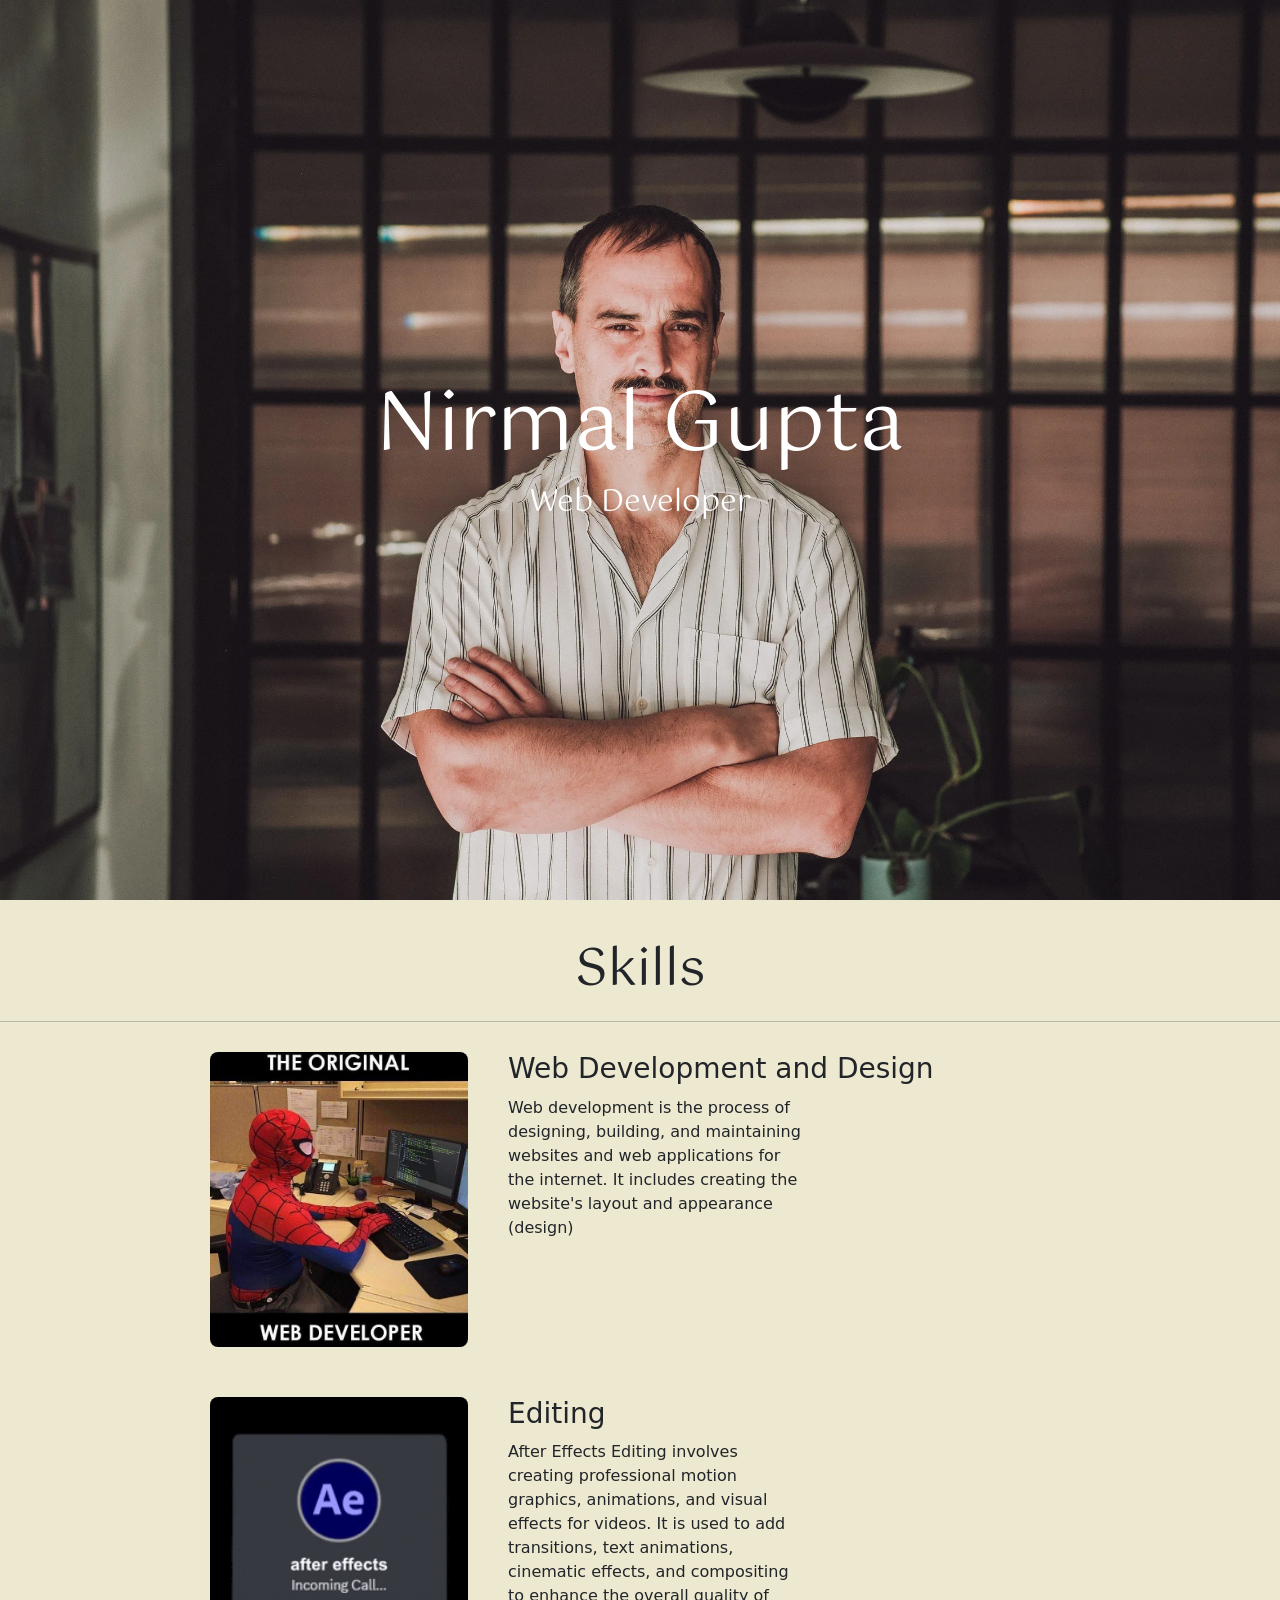
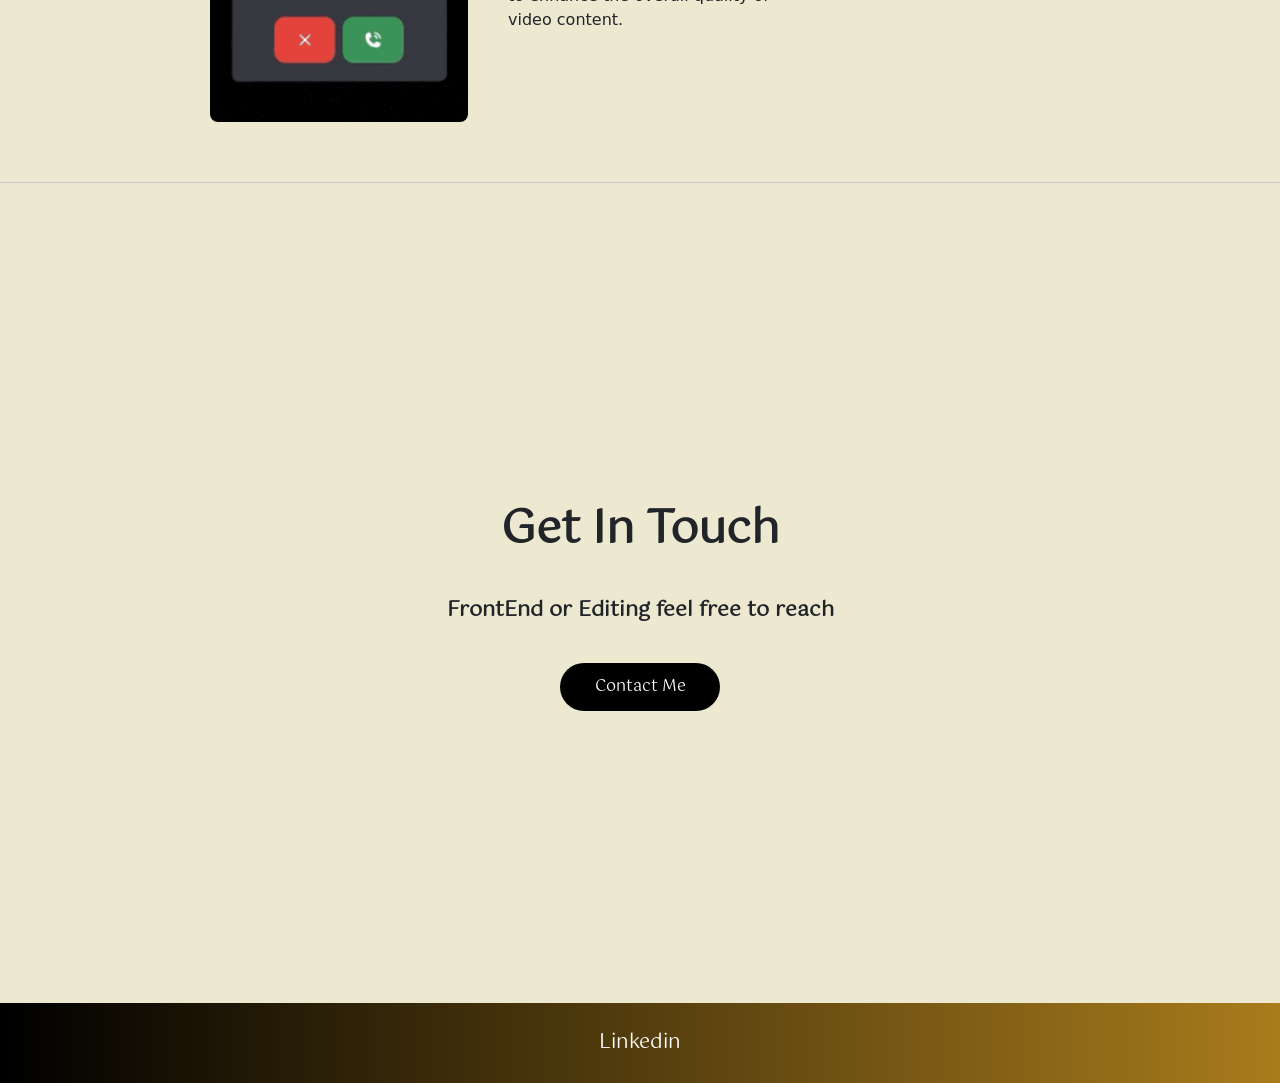
<file: index.html>
<!DOCTYPE html>
<html lang="en">
<head>
    <meta charset="UTF-8">
    <meta name="viewport" content="width=device-width, initial-scale=1.0">
    <link rel="stylesheet" href="./web.css">
    <link rel="preconnect" href="https://fonts.googleapis.com">
<link rel="preconnect" href="https://fonts.gstatic.com" crossorigin>
<link href="https://fonts.googleapis.com/css2?family=Gotu&display=swap" rel="stylesheet">
<link href="https://cdn.jsdelivr.net/npm/bootstrap@5.3.8/dist/css/bootstrap.min.css" rel="stylesheet" integrity="sha384-sRIl4kxILFvY47J16cr9ZwB07vP4J8+LH7qKQnuqkuIAvNWLzeN8tE5YBujZqJLB" crossorigin="anonymous">
    <title>Document</title>
</head>
<body>
    <div class="intro">
     <h1 style="color:white; padding:0px; margin:0px; ">Nirmal Gupta</h1> 
     <h2>Web Developer</h2>
     <img src="./assets/PortfolioMan.webp" style= "width: 100vw; height:100vh; padding:0px; margin:0px;" />
    

    </div>
    <div class="skills" style="background:#EDE8D0;" >
        <h1>Skills</h1>
        <hr />
        <div class="skills-container">
        <div class="gif-content" >
            <img src="./assets/webdevimg.jpg" />
            <div><h3>Web Development and Design</h3>
            <p style="width:300px;">Web development is the process of designing, building, and 
                maintaining websites and web applications for the internet. It includes creating the website's layout and appearance (design)</p>
                </div>
        </div>
        <div class="img-content">
            <img src="./assets/aeimg.gif" />
            <div ><h3>Editing</h3>
            <p style="width:300px;">After Effects Editing involves creating professional motion graphics, animations, and visual effects for videos. It is used to add transitions, text animations, cinematic effects, and compositing to enhance the overall quality of video content.</p>
                </div>
        </div>
        </div>
        
    </div>

<hr style="margin:0px; padding:0px;  background-color:#000000;" />

<div class="ThirdPage">
  <div class="Linkedin">
    <a href="https://www.linkedin.com/in/nirmal-gupta-4a52663b3/">Linkedin </a>
  </div>
  <div class="ThirdContent"> 
    <h1 style="margin-top:30px;">Get In Touch</h1>
    <h3>FrontEnd or Editing feel free to reach</h3>
    <button type="button" class="btn btn-success">Contact Me</button>

  </div>
</div>

</body>
</html>
</file>
<file: web.css>
*{
    box-sizing: border-box;
}

body{
    padding: 0;
    margin: 0;
    overflow-x: hidden;
}

/* ---------- INTRO SECTION ---------- */
.intro{
    position: relative;
    width: 100%;
    min-height: 100vh;
    display: flex;
    flex-direction: column;
    justify-content: center;
    align-items: center;
    text-align: center;
    padding: 0 20px;
}

.intro > h1{
    color: white;
    font-family: "Gotu", sans-serif;
    font-size: clamp(2.2rem, 8vw, 5rem);
    font-weight: 400;
    margin: 0;
    z-index: 1;
}

.intro > h2{
    color: white;
    font-family: "Gotu", sans-serif;
    font-size: clamp(1.1rem, 4vw, 1.9rem);
    font-weight: 400;
    margin: 10px 0 0 0;
    z-index: 1;
}

.intro img{
    position: absolute;
    top: 0;
    left: 0;
    width: 100%;
    height: 100%;
    object-fit: cover;
    object-position: center top;
    z-index: -1;
}

/* ---------- SKILLS SECTION ---------- */
.skills{
    padding: 40px 0 60px 0;
    margin: 0;
    background: #EDE8D0;
    width: 100%;
    overflow: visible;
}

.skills h1{
    font-family: "Gotu", sans-serif;
    font-weight: 100;
    text-align: center;
    margin: 0 0 20px 0;
    font-size: clamp(2rem, 6vw, 3.2rem);
}

.skills hr{
    margin: 0 0 30px 0;
    padding: 0;
}

.skills-container{
    display: flex;
    flex-direction: column;
    gap: 50px;
    justify-content: center;
    align-items: center;
    width: 100%;
}

.skills .gif-content,
.skills .img-content{
    display: flex;
    flex-wrap: wrap;
    gap: 40px;
    justify-content: center;
    align-items: flex-start;
    width: 100%;
    max-width: 900px;
    margin: 0 auto;
    padding: 0 20px;
    text-align: left;
}

.skills img{
    width: 258px;
    max-width: 100%;
    height: auto;
    border-radius: 8px;
    flex-shrink: 0;
    display: block;
}

.skills .gif-content > div,
.skills .img-content > div{
    flex: 1 1 260px;
    min-width: 220px;
}

.skills p{
    width: 100%;
    max-width: 300px;
    margin: 0;
}

.skills h3{
    margin: 0 0 10px 0;
}

hr{
    margin: 0;
    padding: 0;
    border: none;
    height: 0;
}

/* ---------- THIRD PAGE ---------- */
.ThirdPage{
    position: relative;
    background: #EDE8D0;
    width: 100%;
    min-height: 100vh;
    display: flex;
    flex-direction: column;
    justify-content: space-between;
}

.ThirdContent{
    order: 1;
    flex-grow: 1;
    display: flex;
    flex-direction: column;
    margin: 0;
    gap: 40px;
    justify-content: center;
    align-items: center;
    text-align: center;
    padding: 60px 20px;
}

.ThirdContent h1{
    font-family: "Gotu", sans-serif;
    font-weight: 1000;
    padding: 0;
    margin: 0;
    font-size: clamp(1.8rem, 5vw, 2.8rem);
}

.ThirdContent h3{
    font-family: "Gotu", sans-serif;
    font-weight: 1000;
    padding: 0;
    margin: 0;
    font-size: clamp(1rem, 3vw, 1.3rem);
}

.btn-success{
    background: black !important;
    border: #000000 !important;
    color: white !important;
    font-family: "Gotu", sans-serif !important;
    border-radius: 50px !important;
    padding: 12px 30px !important;
    width: auto;
    min-width: 160px;
    font-size: 1rem !important;
}

.Linkedin{
    order: 2;
    position: relative;
    background: linear-gradient(to right, #000000, #a97c1c);
    padding: 25px 20px;
    color: #f5ede0;
    width: 100%;
    display: flex;
    justify-content: center;
    align-items: center;
    flex-shrink: 0;
}

.Linkedin > a{
    color: white;
    font-family: "Gotu", sans-serif;
    font-size: clamp(1rem, 3vw, 1.25rem);
    text-align: center;
    text-decoration: none;
}

.Linkedin > a:hover{
    text-decoration: underline;
}

/* ---------- RESPONSIVE BREAKPOINTS ---------- */
@media (max-width: 768px){
    .skills-container{
        gap: 40px;
    }
    .ThirdContent{
        gap: 25px;
        padding: 40px 15px;
    }
}

@media (max-width: 640px){
    .skills .gif-content,
    .skills .img-content{
        justify-content: center;
        text-align: center;
    }
    .skills p{
        margin: 0 auto;
    }
}

@media (max-width: 480px){
    .intro > h1{
        font-size: 2rem;
    }
    .skills h1{
        font-size: 1.8rem;
    }
    .btn-success{
        width: 80%;
        min-width: unset;
    }
}
</file>
